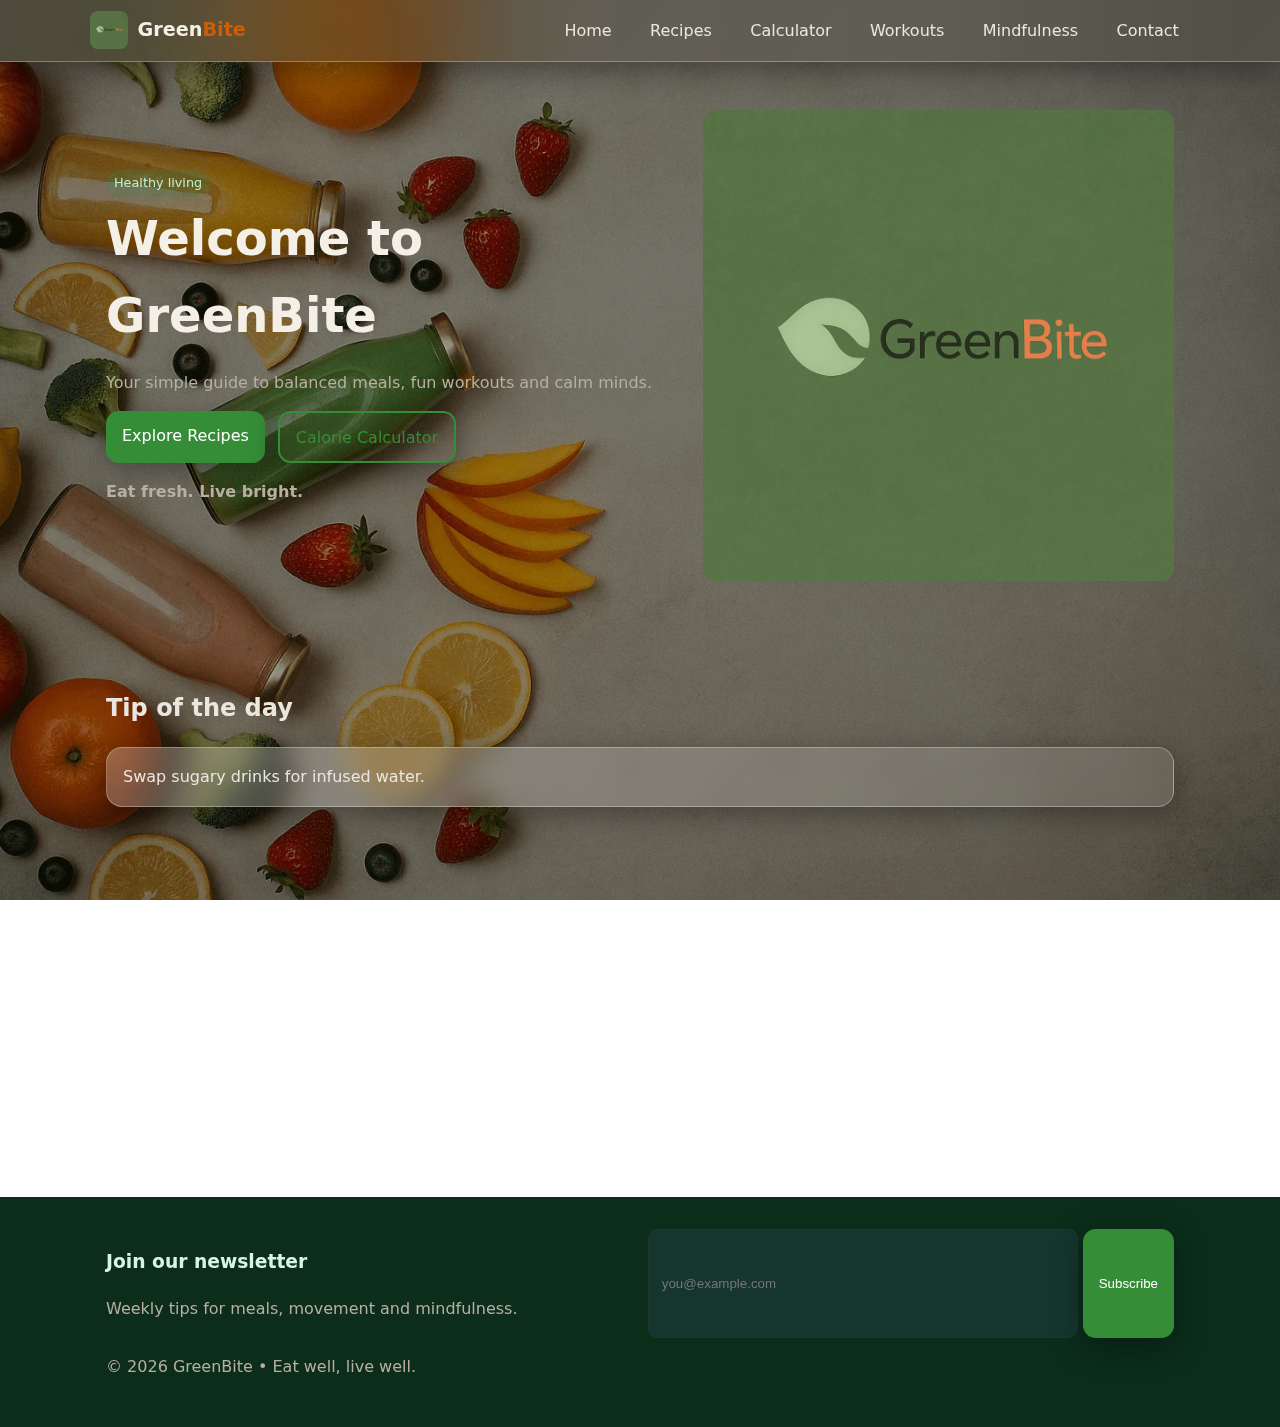
<file: index.html>
<!doctype html>
<html lang="en">
<head>
  <meta charset="utf-8" />
  <meta name="viewport" content="width=device-width, initial-scale=1" />
  <link rel="manifest" href="./manifest.webmanifest">
  <link rel="icon" type="image/png" sizes="32x32" href="./icons/favicon-32.png">
  <link rel="icon" type="image/png" sizes="16x16" href="./icons/favicon-16.png">
  <link rel="apple-touch-icon" sizes="180x180" href="./icons/apple-touch-icon.png">

  <meta name="theme-color" content="#358d37">
  <meta name="application-name" content="GreenBite">
  <meta name="apple-mobile-web-app-capable" content="yes">
  <meta name="apple-mobile-web-app-status-bar-style" content="default">
  <meta name="apple-mobile-web-app-title" content="GreenBite">
  <link rel="stylesheet" href="styles.css">
  <title>GreenBite</title>
</head>
<body>
<header>
  <div class="container nav">
    <a href="index.html" class="brand">
      <img src="Logo_original_high_quality.webp" alt="GreenBite logo"><b>Green<span style="color:#cd5e04">Bite</span></b>
    </a>
    <button id="burger" class="burger">☰</button>
    <nav id="menu" class="menu">
      <a href="index.html">Home</a>
      <a href="recipes.html">Recipes</a>
      <a href="calculator.html">Calculator</a>
      <a href="workouts.html">Workouts</a>
      <a href="mindfulness.html">Mindfulness</a>
      <a href="contact.html">Contact</a>
    </nav>
  </div>
</header>

<main id="home-page" class="container">
  <section class="hero">
    <div>
      <span class="badge">Healthy living</span>
      <h1>Welcome to GreenBite</h1>
      <p class="muted">Your simple guide to balanced meals, fun workouts and calm minds.</p>
      <div class="cta">
        <a class="btn" href="recipes.html">Explore Recipes</a>
        <a class="btn ghost" href="calculator.html">Calorie Calculator</a>
      </div>
      <p style="margin-top:1rem"><b id="slogan"></b></p>
    </div>
    <img src="Logo_original_high_quality.webp" alt="GreenBite logo">
  </section>

  <section class="section">
    <h2 class="reveal">Tip of the day</h2>
    <p id="tip" class="card reveal"></p>
  </section>

  <section class="section">
    <h2 class="reveal">Quick links</h2>
    <div class="grid">
      <a class="card reveal" href="recipes.html"><h3>Healthy Recipes</h3><p class="muted">Tasty, simple ideas.</p></a>
      <a class="card reveal" href="workouts.html"><h3>Workout Generator</h3><p class="muted">No gym? No problem.</p></a>
      <a class="card reveal" href="mindfulness.html"><h3>Mindfulness</h3><p class="muted">Breathe & reset.</p></a>
    </div>
  </section>
</main>

<footer>
  <div class="container">
    <div class="form-row">
      <div>
        <h3>Join our newsletter</h3>
        <p class="muted">Weekly tips for meals, movement and mindfulness.</p>
      </div>
      <form id="newsletter-form">
        <input name="email" placeholder="you@example.com" aria-label="Email">
        <button class="btn">Subscribe</button>
      </form>
    </div>
    <small id="newsletter-msg"></small>
    <p class="muted">© <span id="year"></span> GreenBite • Eat well, live well.</p>
    <script>document.getElementById('year').textContent=new Date().getFullYear()</script>
  </div>
</footer>
<script src="app.js"></script>
</body>
</html>
</file>
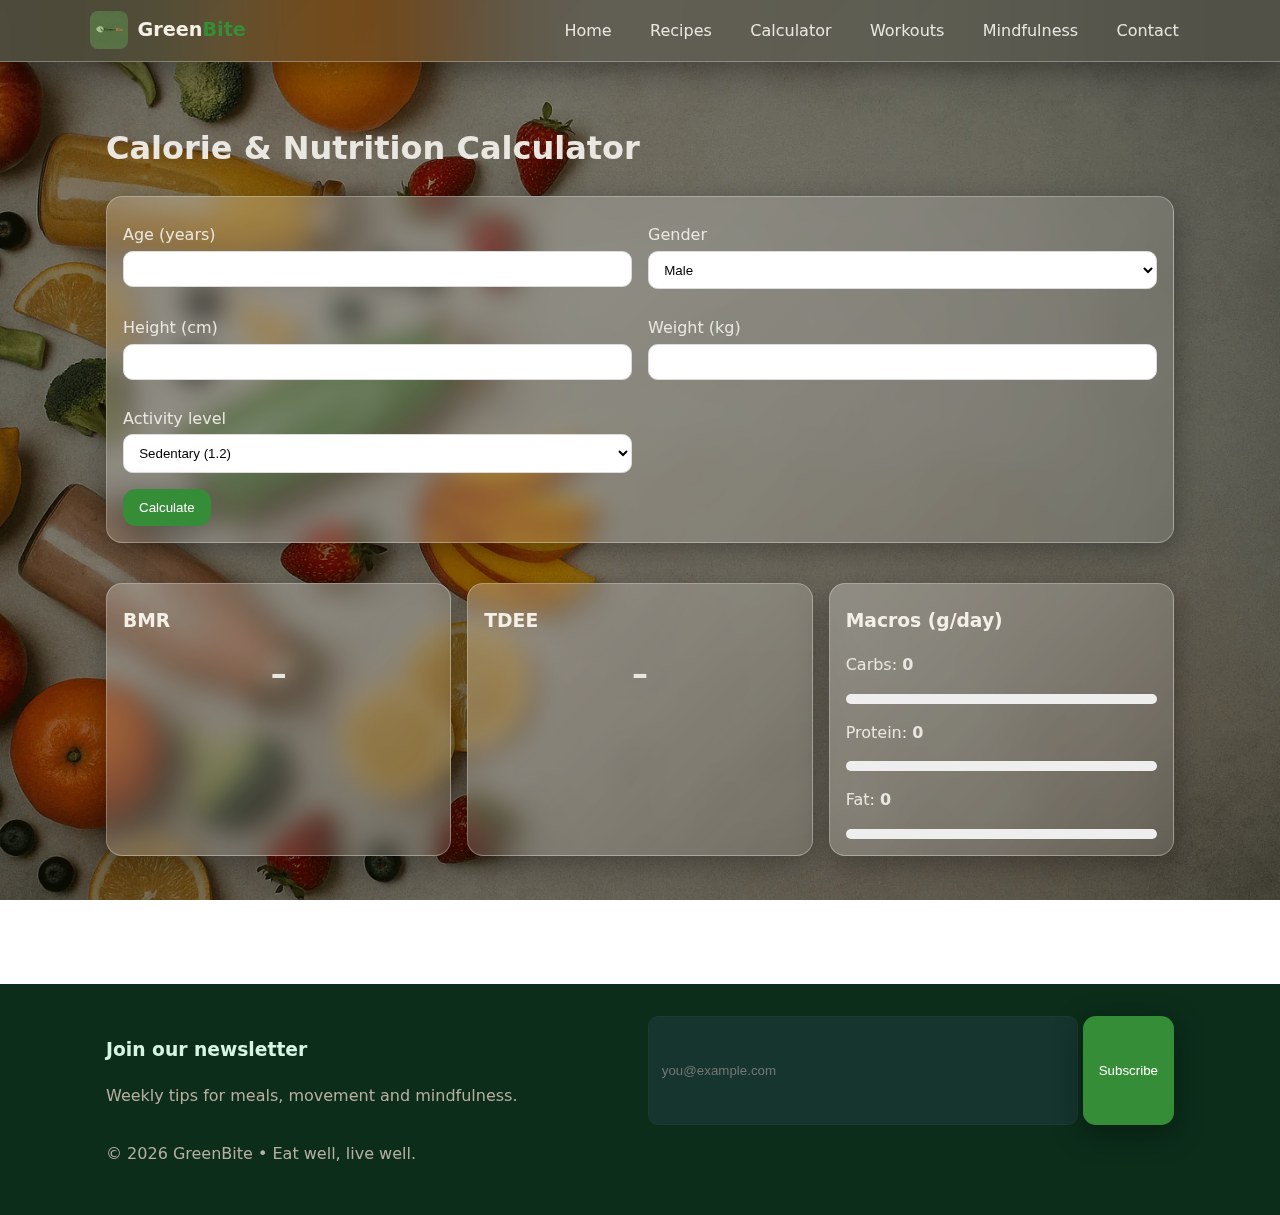
<file: calculator.html>
<!doctype html>
<html lang="en">

<head>
  <meta charset="utf-8" />
  <meta name="viewport" content="width=device-width, initial-scale=1" />
  <link rel="manifest" href="./manifest.webmanifest">
  <link rel="icon" type="image/png" sizes="32x32" href="./icons/favicon-32.png">
  <link rel="icon" type="image/png" sizes="16x16" href="./icons/favicon-16.png">
  <link rel="apple-touch-icon" sizes="180x180" href="./icons/apple-touch-icon.png">

  <meta name="theme-color" content="#358d37">
  <meta name="application-name" content="GreenBite">
  <meta name="apple-mobile-web-app-capable" content="yes">
  <meta name="apple-mobile-web-app-status-bar-style" content="default">
  <meta name="apple-mobile-web-app-title" content="GreenBite">
  <link rel="stylesheet" href="styles.css">
  <title>GreenBite</title>
</head>

<body>
  <header>
    <div class="container nav">
      <a href="index.html" class="brand">
        <img src="Logo_original_high_quality.webp" alt="GreenBite logo"><b>Green<span style="color:var(--accent)">Bite</span></b>
      </a>
      <button id="burger" class="burger">☰</button>
      <nav id="menu" class="menu">
        <a href="index.html">Home</a>
        <a href="recipes.html">Recipes</a>
        <a href="calculator.html">Calculator</a>
        <a href="workouts.html">Workouts</a>
        <a href="mindfulness.html">Mindfulness</a>
        <a href="contact.html">Contact</a>
      </nav>
    </div>
  </header>

  <main class="container">
    <section class="section">
      <h1>Calorie & Nutrition Calculator</h1>
      <form id="calc-form" class="card">
        <div class="form-row">
          <div><label>Age (years)</label><input name="age" type="number" min="1" required></div>
          <div><label>Gender</label><select name="gender">
              <option value="male">Male</option>
              <option value="female">Female</option>
            </select></div>
          <div><label>Height (cm)</label><input name="height" type="number" min="50" required></div>
          <div><label>Weight (kg)</label><input name="weight" type="number" min="20" required></div>
          <div><label>Activity level</label>
            <select name="activity">
              <option value="1.2">Sedentary (1.2)</option>
              <option value="1.375">Lightly active (1.375)</option>
              <option value="1.55">Moderately active (1.55)</option>
              <option value="1.725">Very active (1.725)</option>
              <option value="1.9">Super active (1.9)</option>
            </select>
          </div>
        </div>
        <button class="btn" style="margin-top:1rem">Calculate</button>
      </form>

      <div class="grid section">
        <div class="card">
          <h3>BMR</h3>
          <p class="timer" id="bmr">–</p>
        </div>
        <div class="card">
          <h3>TDEE</h3>
          <p class="timer" id="tdee">–</p>
        </div>
        <div class="card">
          <h3>Macros (g/day)</h3>
          <p>Carbs: <b id="carbG">0</b></p>
          <div class="progress"><i id="pCarb"></i></div>
          <p>Protein: <b id="proteinG">0</b></p>
          <div class="progress"><i id="pProt"></i></div>
          <p>Fat: <b id="fatG">0</b></p>
          <div class="progress"><i id="pFat"></i></div>
        </div>
      </div>
    </section>
  </main>
  <footer>
    <div class="container">
      <div class="form-row">
        <div>
          <h3>Join our newsletter</h3>
          <p class="muted">Weekly tips for meals, movement and mindfulness.</p>
        </div>
        <form id="newsletter-form">
          <input name="email" placeholder="you@example.com" aria-label="Email">
          <button class="btn">Subscribe</button>
        </form>
      </div>
      <small id="newsletter-msg"></small>
      <p class="muted">© <span id="year"></span> GreenBite • Eat well, live well.</p>
      <script>document.getElementById('year').textContent = new Date().getFullYear()</script>
    </div>
  </footer>
  <script src="app.js"></script>
</body>

</html>
</file>
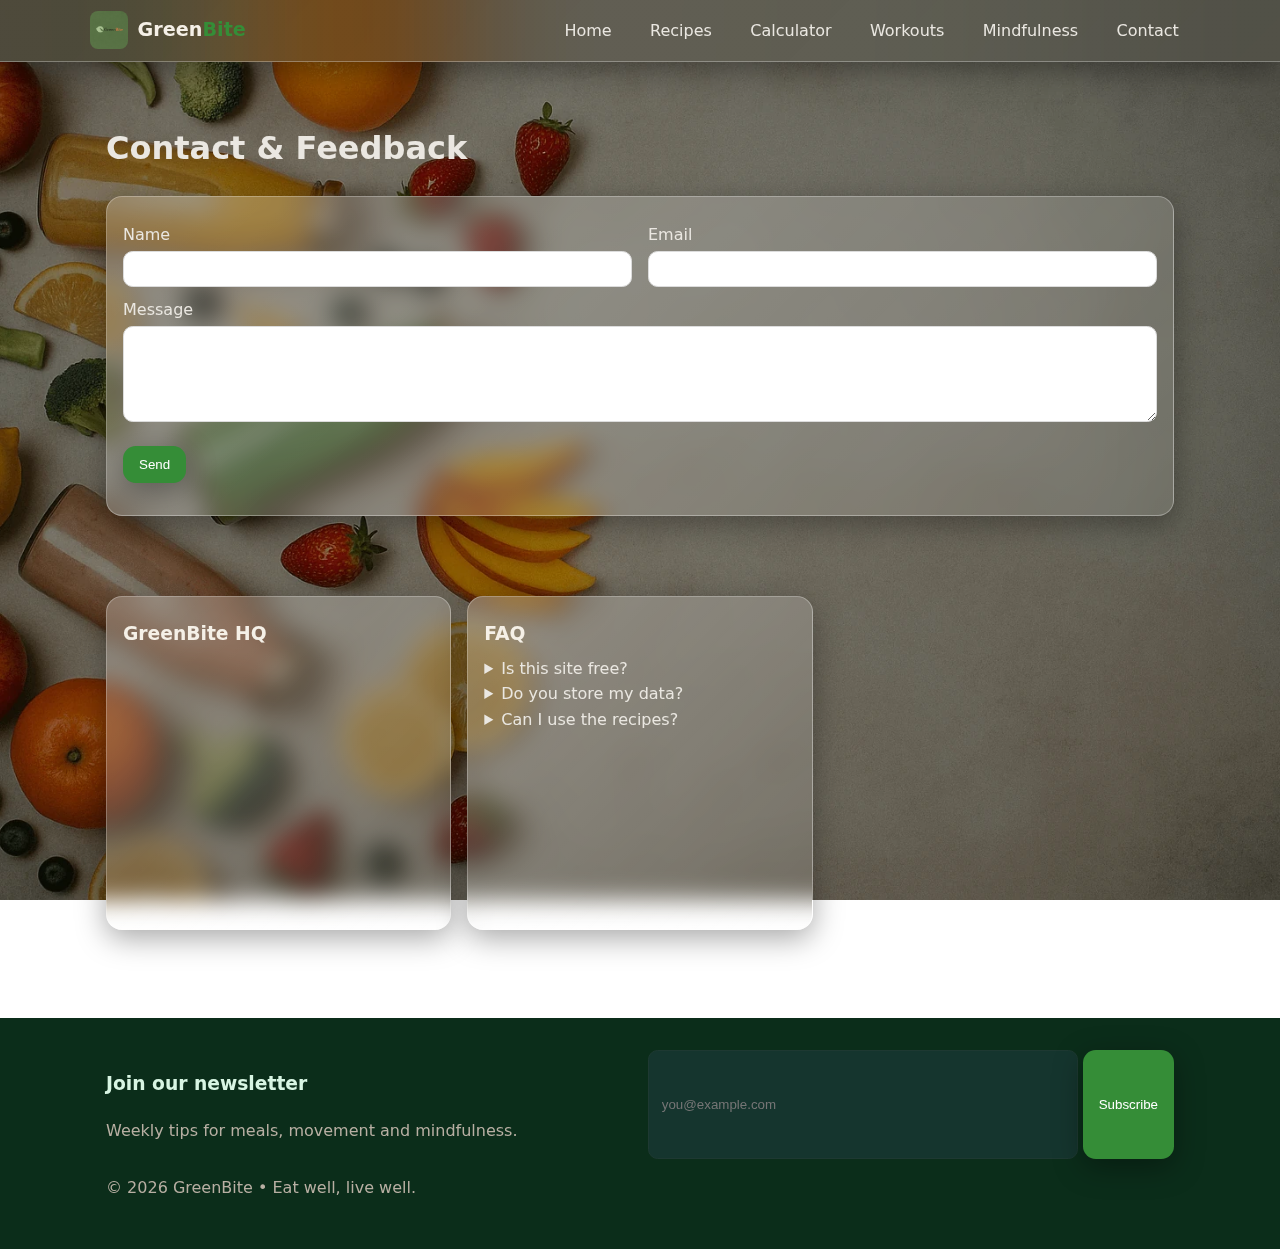
<file: contact.html>
<!doctype html>
<html lang="en">

<head>
  <meta charset="utf-8" />
  <meta name="viewport" content="width=device-width, initial-scale=1" />
  <link rel="manifest" href="./manifest.webmanifest">
  <link rel="icon" type="image/png" sizes="32x32" href="./icons/favicon-32.png">
  <link rel="icon" type="image/png" sizes="16x16" href="./icons/favicon-16.png">
  <link rel="apple-touch-icon" sizes="180x180" href="./icons/apple-touch-icon.png">

  <meta name="theme-color" content="#358d37">
  <meta name="application-name" content="GreenBite">
  <meta name="apple-mobile-web-app-capable" content="yes">
  <meta name="apple-mobile-web-app-status-bar-style" content="default">
  <meta name="apple-mobile-web-app-title" content="GreenBite">
  <link rel="stylesheet" href="styles.css">
  <title>GreenBite</title>
</head>

<body>
  <header>
    <div class="container nav">
      <a href="index.html" class="brand">
        <img src="Logo_original_high_quality.webp" alt="GreenBite logo"><b>Green<span style="color:var(--accent)">Bite</span></b>
      </a>
      <button id="burger" class="burger">☰</button>
      <nav id="menu" class="menu">
        <a href="index.html">Home</a>
        <a href="recipes.html">Recipes</a>
        <a href="calculator.html">Calculator</a>
        <a href="workouts.html">Workouts</a>
        <a href="mindfulness.html">Mindfulness</a>
        <a href="contact.html">Contact</a>
      </nav>
    </div>
  </header>

  <main class="container">
    <section class="section">
      <h1>Contact & Feedback</h1>
      <form id="contact-form" class="card">
        <div class="form-row">
          <div><label>Name</label><input name="name" required></div>
          <div><label>Email</label><input name="email" type="email" required></div>
        </div>
        <label>Message</label>
        <textarea name="message" rows="5" required></textarea>
        <button class="btn" style="margin-top:1rem">Send</button>
        <p id="confirm" class="muted"></p>
      </form>
    </section>

    <section class="section grid">
      <div class="card">
        <h3>GreenBite HQ</h3>
        <iframe title="Map"
          src="https://www.openstreetmap.org/export/embed.html?bbox=79.855,6.910,79.865,6.920&layer=mapnik&marker=6.914,79.860"
          style="width:100%;height:250px;border:0;" loading="lazy" referrerpolicy="no-referrer-when-downgrade">
        </iframe>
      </div>

      <div class="card faq">
        <h3>FAQ</h3>
        <details>
          <summary>Is this site free?</summary>
          <p>Yes, everything here is free to use for learning.</p>
        </details>
        <details>
          <summary>Do you store my data?</summary>
          <p>Only in your browser (localStorage) for demo purposes.</p>
        </details>
        <details>
          <summary>Can I use the recipes?</summary>
          <p>Of course! Adapt them to your taste and diet.</p>
        </details>
      </div>
    </section>
  </main>
  <footer>
    <div class="container">
      <div class="form-row">
        <div>
          <h3>Join our newsletter</h3>
          <p class="muted">Weekly tips for meals, movement and mindfulness.</p>
        </div>
        <form id="newsletter-form">
          <input name="email" placeholder="you@example.com" aria-label="Email">
          <button class="btn">Subscribe</button>
        </form>
      </div>
      <small id="newsletter-msg"></small>
      <p class="muted">© <span id="year"></span> GreenBite • Eat well, live well.</p>
      <script>document.getElementById('year').textContent = new Date().getFullYear()</script>
    </div>
  </footer>
  <script src="app.js"></script>
</body>

</html>
</file>
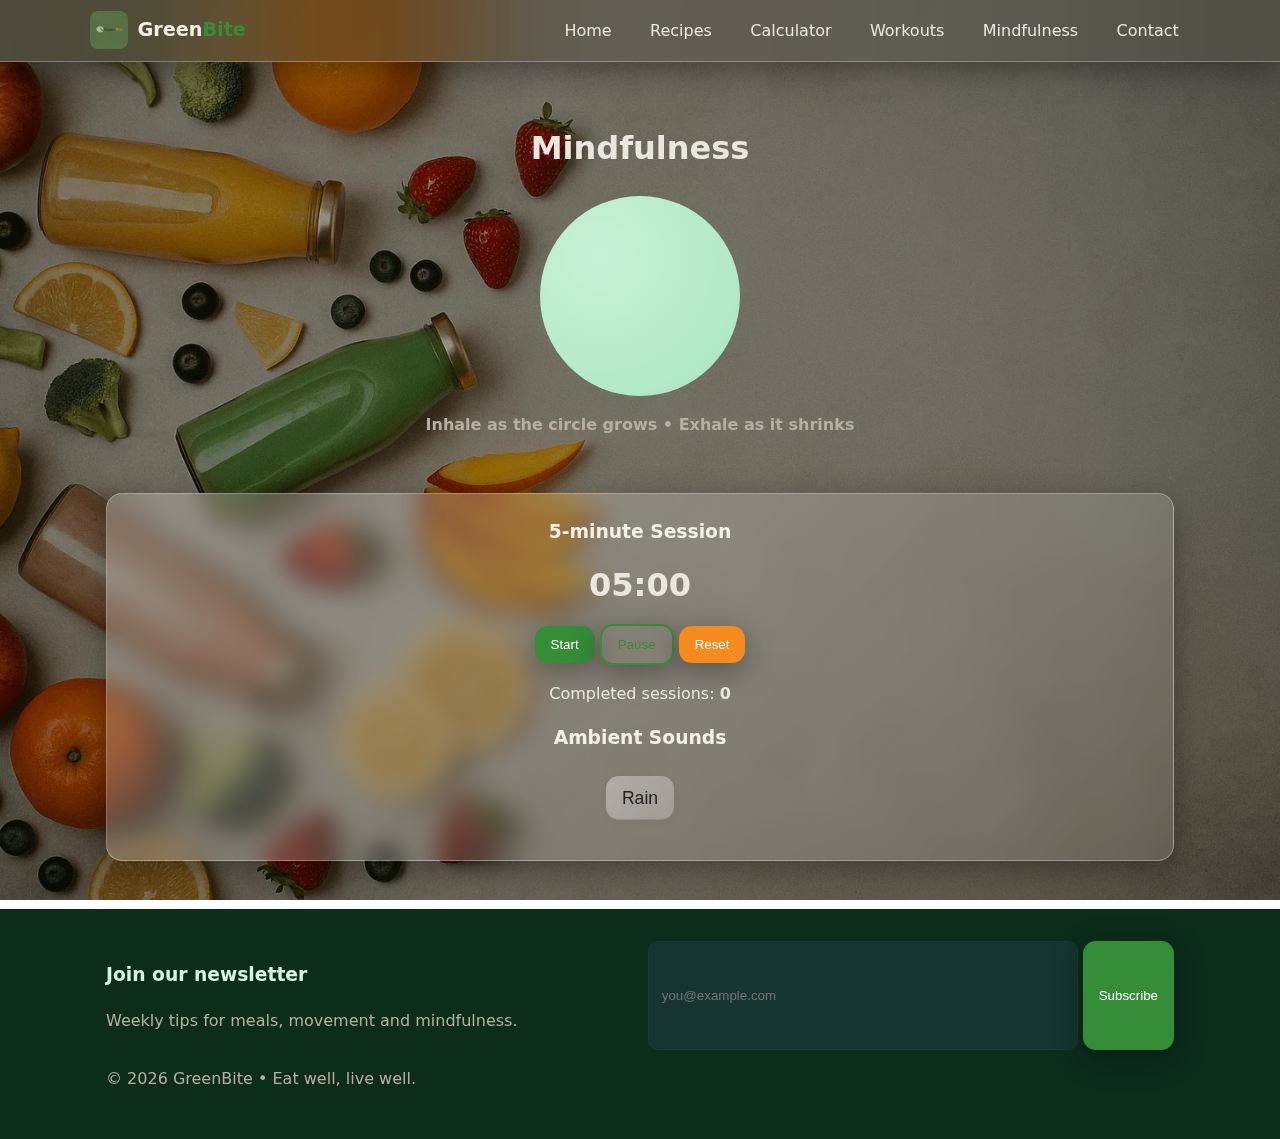
<file: mindfulness.html>
<!doctype html>
<html lang="en">

<head>
  <meta charset="utf-8" />
  <meta name="viewport" content="width=device-width, initial-scale=1" />
  <link rel="manifest" href="./manifest.webmanifest">
  <link rel="icon" type="image/png" sizes="32x32" href="./icons/favicon-32.png">
  <link rel="icon" type="image/png" sizes="16x16" href="./icons/favicon-16.png">
  <link rel="apple-touch-icon" sizes="180x180" href="./icons/apple-touch-icon.png">

  <meta name="theme-color" content="#358d37">
  <meta name="application-name" content="GreenBite">
  <meta name="apple-mobile-web-app-capable" content="yes">
  <meta name="apple-mobile-web-app-status-bar-style" content="default">
  <meta name="apple-mobile-web-app-title" content="GreenBite">
  <link rel="stylesheet" href="styles.css">
  <title>GreenBite</title>
</head>

<body>
  <header>
    <div class="container nav">
      <a href="index.html" class="brand">
        <img src="Logo_original_high_quality.webp" alt="GreenBite logo"><b>Green<span style="color:var(--accent)">Bite</span></b>
      </a>
      <button id="burger" class="burger">☰</button>
      <nav id="menu" class="menu">
        <a href="index.html">Home</a>
        <a href="recipes.html">Recipes</a>
        <a href="calculator.html">Calculator</a>
        <a href="workouts.html">Workouts</a>
        <a href="mindfulness.html">Mindfulness</a>
        <a href="contact.html">Contact</a>
      </nav>
    </div>
  </header>

  <main id="mind-page" class="container">
    <section class="section center">
      <h1>Mindfulness</h1>
      <div class="breathe" aria-hidden="true"></div>
      <p class="muted"><b>Inhale as the circle grows • Exhale as it shrinks</b></p>
    </section>

    <section class="section card center">
      <h3>5-minute Session</h3>
      <div id="mind-timer" class="timer">05:00</div>
      <div class="cta" style="justify-content:center">
        <button id="startMind" class="btn">Start</button>
        <button id="stopMind" class="btn ghost">Pause</button>
        <button id="resetMind" class="btn secondary">Reset</button>
      </div>
      <p>Completed sessions: <b id="sessions">0</b></p>
      <div class="cta" style="justify-content:center">
        <h3>Ambient Sounds</h3>
        <div class="sound-row">
          <button id="sound-rain" class="sound-btn card">Rain</button>
        </div>
      </div>
    </section>
  </main>
  <footer>
    <div class="container">
      <div class="form-row">
        <div>
          <h3>Join our newsletter</h3>
          <p class="muted">Weekly tips for meals, movement and mindfulness.</p>
        </div>
        <form id="newsletter-form">
          <input name="email" placeholder="you@example.com" aria-label="Email">
          <button class="btn">Subscribe</button>
        </form>
      </div>
      <small id="newsletter-msg"></small>
      <p class="muted">© <span id="year"></span> GreenBite • Eat well, live well.</p>
      <script>document.getElementById('year').textContent = new Date().getFullYear()</script>
    </div>
  </footer>
  <script src="app.js"></script>
</body>

</html>
</file>
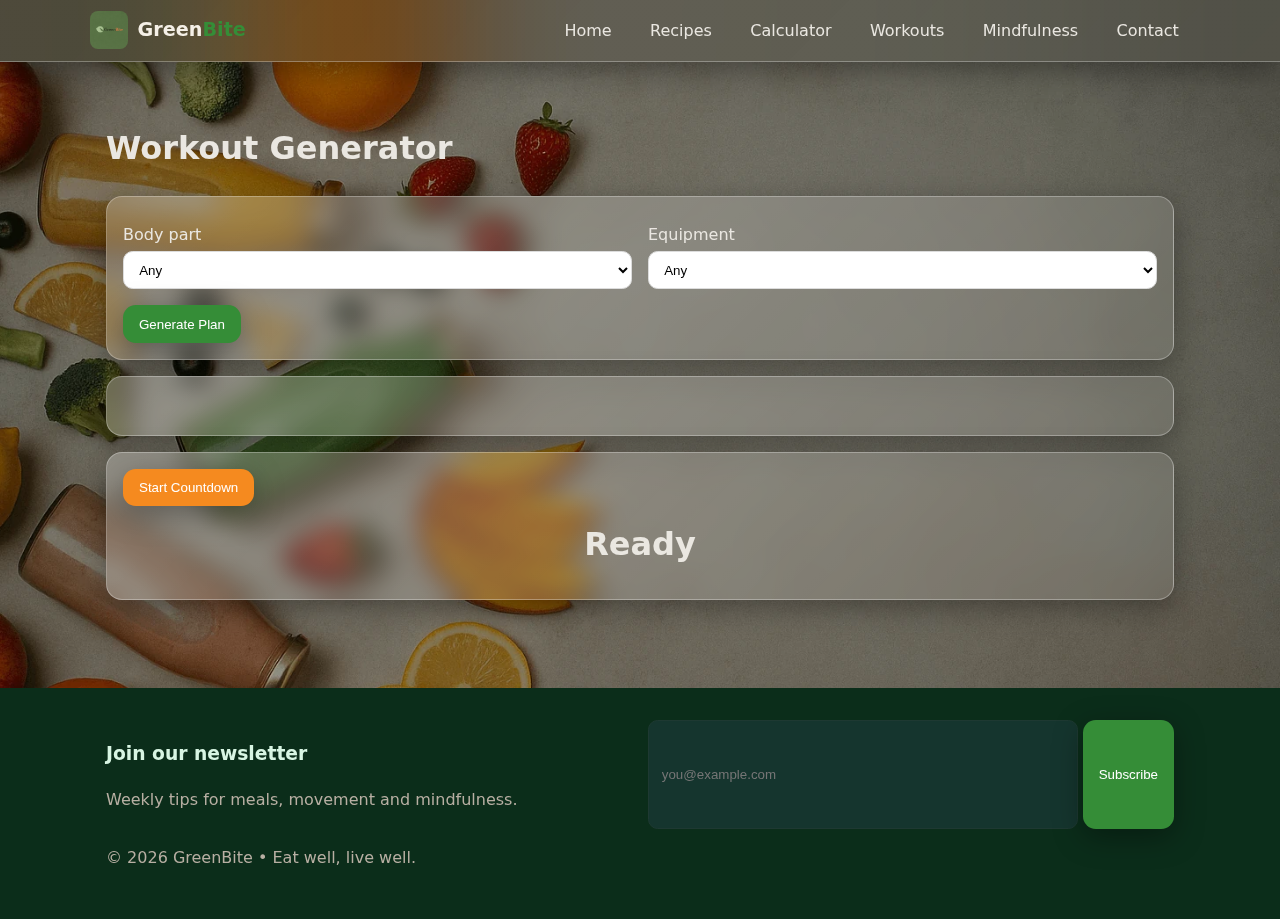
<file: workouts.html>
<!doctype html>
<html lang="en">

<head>
  <meta charset="utf-8" />
  <meta name="viewport" content="width=device-width, initial-scale=1" />
  <meta charset="utf-8">
  <link rel="manifest" href="./manifest.webmanifest">
  <link rel="icon" type="image/png" sizes="32x32" href="./icons/favicon-32.png">
  <link rel="icon" type="image/png" sizes="16x16" href="./icons/favicon-16.png">
  <link rel="apple-touch-icon" sizes="180x180" href="./icons/apple-touch-icon.png">

  <meta name="theme-color" content="#358d37">
  <meta name="application-name" content="GreenBite">
  <meta name="apple-mobile-web-app-capable" content="yes">
  <meta name="apple-mobile-web-app-status-bar-style" content="default">
  <meta name="apple-mobile-web-app-title" content="GreenBite">
  <link rel="stylesheet" href="styles.css">
  <title>GreenBite</title>
</head>

<body>
  <header>
    <div class="container nav">
      <a href="index.html" class="brand">
        <img src="Logo_original_high_quality.webp" alt="GreenBite logo"><b>Green<span style="color:var(--accent)">Bite</span></b>
      </a>
      <button id="burger" class="burger">☰</button>
      <nav id="menu" class="menu">
        <a href="index.html">Home</a>
        <a href="recipes.html">Recipes</a>
        <a href="calculator.html">Calculator</a>
        <a href="workouts.html">Workouts</a>
        <a href="mindfulness.html">Mindfulness</a>
        <a href="contact.html">Contact</a>
      </nav>
    </div>
  </header>

  <main class="container">
    <section class="section">
      <h1>Workout Generator</h1>
      <form id="workout-form" class="card">
        <div class="form-row">
          <div><label>Body part</label>
            <select id="body">
              <option value="any">Any</option>
              <option value="arms">Arms/Upper</option>
              <option value="legs">Legs/Lower</option>
              <option value="full">Full body</option>
            </select>
          </div>
          <div><label>Equipment</label>
            <select id="equip">
              <option value="any">Any</option>
              <option value="none">None</option>
              <option value="dumbbells">Dumbbells</option>
            </select>
          </div>
        </div>
        <button class="btn" style="margin-top:1rem">Generate Plan</button>
      </form>

      <ol id="plan" class="card reveal" style="min-height:60px"></ol>

      <div class="card">
        <button id="start-timer" class="btn secondary">Start Countdown</button>
        <p id="wk-timer" class="timer">Ready</p>
      </div>
    </section>
  </main>
  <footer>
    <div class="container">
      <div class="form-row">
        <div>
          <h3>Join our newsletter</h3>
          <p class="muted">Weekly tips for meals, movement and mindfulness.</p>
        </div>
        <form id="newsletter-form">
          <input name="email" placeholder="you@example.com" aria-label="Email">
          <button class="btn">Subscribe</button>
        </form>
      </div>
      <small id="newsletter-msg"></small>
      <p class="muted">© <span id="year"></span> GreenBite • Eat well, live well.</p>
      <script>document.getElementById('year').textContent = new Date().getFullYear()</script>
    </div>
  </footer>
  <script src="app.js"></script>
  <script src="workout.js"></script>
</body>

</html>
</file>
<file: styles.css>
:root{
  --shadow:0 8px 30px rgba(0,0,0,.35);

  /* Colors */
  --text:#EAE7E1;
  --text-muted:#B8AFA3;
  --heading:#F5F0E7;
  --accent:#358d37;
  --accent-warm:#F58A1F;

  /* Glass */
  --glass:rgba(255,255,255,0.12);
  --glass-strong:rgba(255,255,255,0.2);
  --glass-border:rgba(255,255,255,0.3);
}

/* Reset / base */
*{
   box-sizing:border-box; 
  }

html{
   scroll-behavior:smooth; 
  }

html, body{
   height:100%; 
  }

body{
  margin:0;
  font-family:system-ui,-apple-system,Segoe UI,Roboto,Arial,sans-serif;
  color:var(--text);
  background-image:url(Background_Optimized_original_high_quality.webp);
  background-size:cover;
  background-attachment:fixed;
  background-position:center;
  line-height:1.6;
  min-height:100vh;
  min-height:100dvh;
}
@media (max-width:800px){

body{ background-attachment:scroll; 

 }
}

img{
   max-width:100%; 
   display:block; 
   border-radius:.8rem; 
  }

main{
   flex:1; 
  }

a{
  color:inherit; 
  text-decoration:none; 
}

.container{
   max-width:1100px; 
   margin:auto; 
   padding:0 1rem; 
  }

/* Header / Nav */
header{
  position:sticky; top:0;
  background:linear-gradient(135deg,rgba(60,60,60,0.18) 0%,rgba(90,90,90,0.12) 100%);
  backdrop-filter:blur(80px) saturate(1.2);
  -webkit-backdrop-filter:blur(80px) saturate(1.2);
  border-bottom:1px solid var(--glass-border);
  box-shadow:var(--shadow);
  z-index:50;
}

.nav{
   display:flex; 
   align-items:center; 
   justify-content:space-between; 
   padding:.6rem 0; 
   background:transparent; 
  }

.nav .brand{
   display:flex; 
   gap:.6rem; 
   align-items:center; 
  }

.brand img{
   width:38px; 
   height:38px; 
   border-radius:.5rem; 
   object-fit:contain; 
  }

.brand b{
   font-size:1.2rem; 
   color:var(--heading); 
  }

.menu{
   display:flex; 
   gap:1rem; 
  }

.menu a{
  padding:.5rem .7rem;
  border-radius:.6rem;
}

.menu a:hover{
   background:var(--glass-strong); 
  }

.burger{
   display:none;
   border:0; 
   background:transparent; 
   font-size:1.8rem; 
   color:var(--heading); 
  }

@media (max-width:800px){
  .nav .brand{
     margin-left:1rem; 
    }
  .menu{
    position:fixed; inset:64px 0 auto 0;
    background:linear-gradient(135deg,rgba(40,40,40,0.85) 0%,rgba(60,60,60,0.75) 100%);
    backdrop-filter:blur(80px); 
    -webkit-backdrop-filter:blur(80px);
    border-radius:1rem;
    flex-direction:column; padding:1rem;
    transform:translateY(-120%); 
    transition:none; 
    box-shadow:var(--shadow);
    color:#fff; 
    text-shadow:0 2px 8px rgba(0,0,0,0.7), 0 0 1px #000; font-weight:bold;
  }
  .menu.open{
     transform:translateY(0); 
    }
  .burger{
     display:block; 
    }
}


/* Hero / layout helpers */
.hero{
   display:grid; 
   grid-template-columns:1.2fr 1fr; 
   gap:2rem; padding:3rem 0; 
   align-items:center; 
   padding:clamp(2rem,6vw,3rem) 0;
  }

.hero h1{
   font-size:clamp(2rem,4vw,3rem); 
   margin:.2rem 0; 
   color:var(--heading); 
  }

.hero p{
   color:var(--text-muted); 
  }

.hero .cta{
   display:flex; 
   gap:.8rem; 
   margin-top:1rem; 
  }
.section{
   padding:2.5rem 0; 
  }

.grid{
   display:grid; 
   gap:1rem; 
   grid-template-columns:repeat(3,1fr); 
  }

@media (max-width:800px){
   .grid{
     grid-template-columns:repeat(2,1fr); 
    } 
  }
@media (max-width:600px){
   .grid{
     grid-template-columns:1fr; 
    } 
    .hero{
       grid-template-columns:1fr; 
      } 
    }

/* Buttons */
.btn{
 background:var(--accent); 
 color:#fff; border:0; 
 padding:.7rem 1rem; 
 border-radius:.8rem; 
 cursor:pointer; 
 box-shadow:var(--shadow); 
}
.btn.secondary{
   background:var(--accent-warm); 
  }
.btn.ghost{
   background:transparent; 
   border:2px solid var(--accent); 
   color:var(--accent); 
  }

/* Cards (glassmorphism) */
.card{
  background:linear-gradient(135deg,rgba(255,255,255,0.25) 0%,rgba(255,255,255,0.1) 100%);
  border-radius:1rem; 
  padding:1rem; 
  box-shadow:var(--shadow);
  backdrop-filter:blur(12px); 
  -webkit-backdrop-filter:blur(12px);
  border:1px solid var(--glass-border); 
  color:var(--text);
}
.card h3{
   margin:.4rem 0; 
   color:var(--heading); 
  }

/* Badge */
.badge{
   display:inline-block; 
   font-size:.8rem; 
   padding:.2rem .5rem; 
   border-radius:999px; 
   background:rgba(46,139,87,.18); 
   color:#bff0d0; 
  }

/* Footer */
footer{
  padding:2rem 0; 
  background:#0b2d1a; 
  color:#d8f5e3; 
  margin-top:3rem;
  position:sticky; 
  top:100svh;
}

footer form{
   display:flex; 
   gap:.3em; 
   flex-wrap:wrap; 
  }

footer input{ 
  padding:.6rem .8rem; 
  border-radius:.6rem; 
  border:1px solid #1e3932; 
  background:#15352e; 
  color:#dff5ec; 
  flex:1; 
  min-width:220px; 
}

/* Utilities */
.center{
   text-align:center; 
  }

.muted{
   color:var(--text-muted); 
  }
  
.hidden{
   display:none !important; 
  }

/* Modal base */
.modal{
  position:fixed; 
  inset:0; 
  display:grid; 
  place-items:center;
  background:rgba(0,0,0,.6); 
  padding:1rem; 
  z-index:60;
  opacity:0; 
  pointer-events:none; 
  transition:.2s;
}

.modal.open{ 
  opacity:1; 
  pointer-events:auto; 
}

.modal .panel{
  max-width:900px; 
  width:100%;
  background:#ffffff;
  border-radius:1rem; 
  overflow:auto; 
  max-height:90vh; 
  padding:1rem;
}

.modal header{
   position:sticky; 
   top:0; box-shadow:none; 
   background:transparent; 
  }

.close{
   float:right; 
   font-size:1.4rem; 
   border:0; 
   background:transparent; 
   cursor:pointer; 
  }

/* Tables */
table{
   width:100%;
   border-collapse:collapse; 
  }

th,td{
   border:1px solid #e6e6e6; 
   padding:.5rem; 
   text-align:left; 
  }

/* Forms */
label{
   display:block; 
   margin:.6rem 0 .2rem; 
  }
input,select,textarea{
   width:100%; 
   padding:.6rem .7rem;
   border-radius:.6rem; 
   border:1px solid #dcdcdc; 
   background:white;
  }

.form-row{
   display:grid; 
   gap:1rem; 
   grid-template-columns:repeat(2,1fr); 
  }

@media (max-width:700px){
   .form-row{
     grid-template-columns:repeat(2,1fr); 
  } 
}

@media (max-width:700px){
   .grid{
     grid-template-columns:1fr; 
    } 
   .hero{
     grid-template-columns:1fr; 
    } 
  }

/* Progress */
.progress{
   height:10px; 
   background:#eee; 
   border-radius:999px; 
   overflow:hidden; 
  }
.progress > i{
   display:block; 
   height:100%; 
   width:0%; 
   background:linear-gradient(90deg,var(--accent),var(--accent-warm)); 
   transition:width .7s; 
  }

/* Animations & extras */
.reveal{
   opacity:0; 
   transform:translateY(20px); 
   transition:.6s; 
  }
.reveal.visible{
   opacity:1; 
   transform:none; 
  }
.breathe{
   width:200px;
   height:200px; 
   border-radius:50%;
   margin:1rem auto; 
   background:radial-gradient(circle at 30% 30%, #c8f1d7, #a9e6c0); 
   animation:breathe 8s infinite ease-in-out; 
  }

@keyframes breathe{
   0%,100%{ transform:scale(.8); 
  } 
  50%{
     transform:scale(1); 
    } 
  }

.timer{
   font-size:2rem; 
   font-weight:700; 
   text-align:center;
    margin:.8rem 0; 
  }

.sound-row{
   display:flex; 
   gap:2rem; 
   justify-content:center; 
   margin-top:1.5rem; 
   margin-bottom:1.5rem; 
  }

.sound-btn{
  font-size:1.1rem; 
  font-weight:200; 
  padding:.7rem 1rem; 
  border-radius:.8rem;
  border:var(--glass-border);
  background:linear-gradient(135deg,rgba(255,255,255,0.25) 0%,rgba(255,255,255,0.1) 100%);
  color:#222; box-shadow:0 2px 8px rgba(0,0,0,0.04);
  transition: box-shadow .2s, border-color .2s; 
  display:flex; 
  flex-direction:column; 
  align-items:center; 
  justify-content:center; 
  cursor:pointer;
}
.sound-btn:hover,.sound-btn.active{
   border-color:var(--accent); 
   box-shadow:0 4px 16px rgba(53,141,55,0.10); 
  }
</file>
